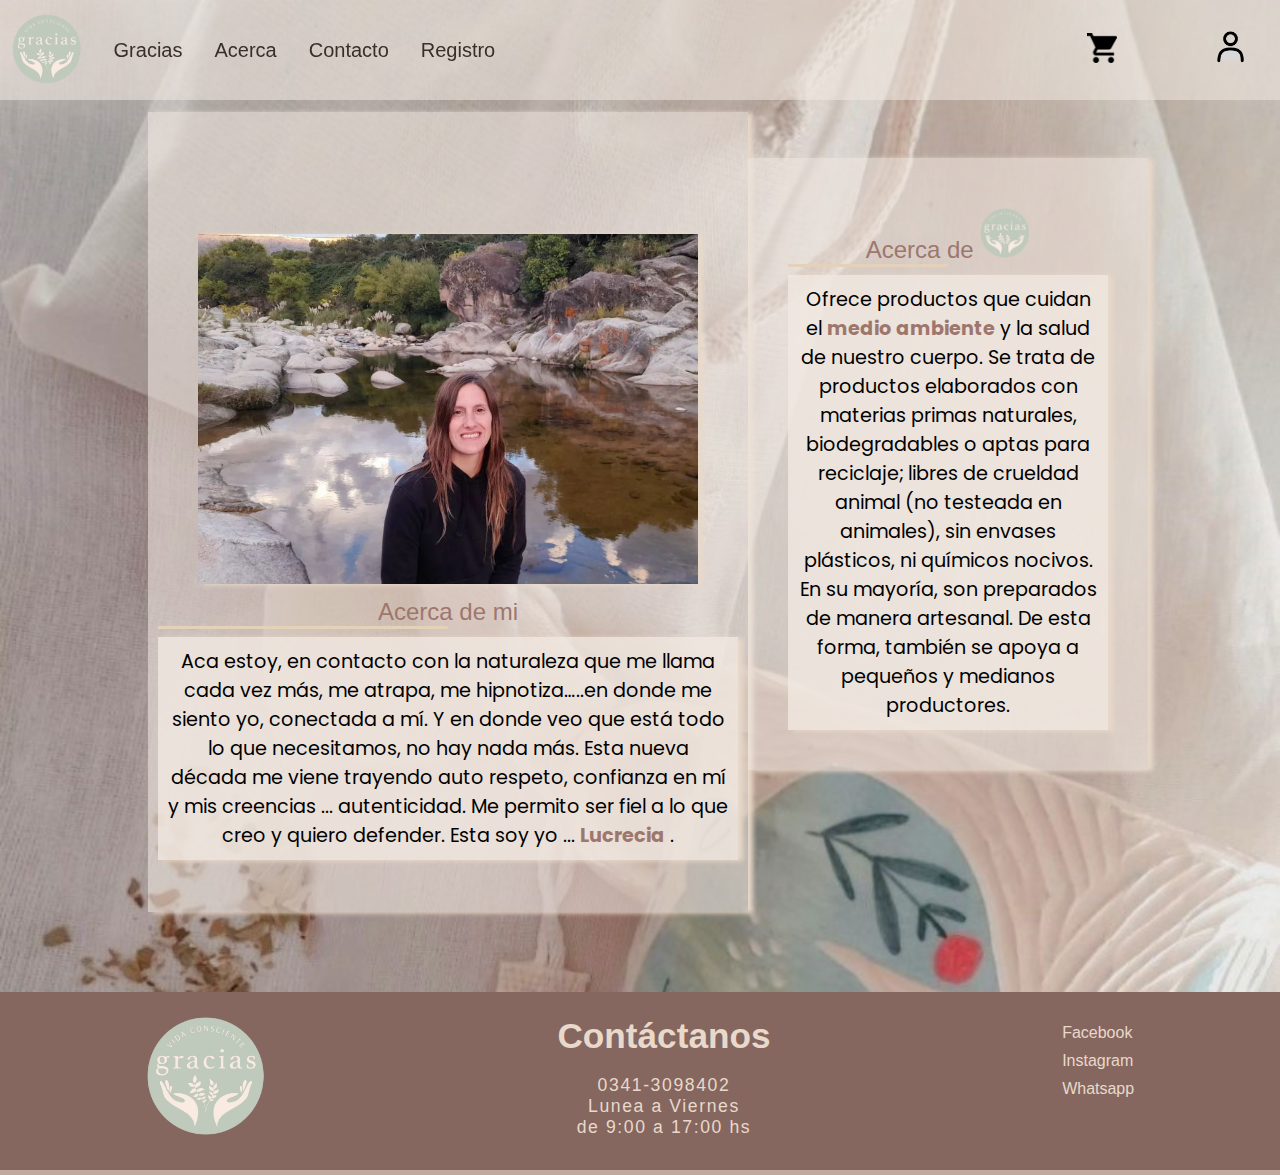
<file: pages/about/about.html>
<!DOCTYPE html>
<html lang="en">

<head>
    <meta charset="UTF-8">
    <meta name="viewport" content="width=device-width, initial-scale=1.0">
    <title>Acerca</title>
    <link rel="stylesheet" href="https://cdnjs.cloudflare.com/ajax/libs/font-awesome/6.4.2/css/all.min.css"
        integrity="sha512-z3gLpd7yknf1YoNbCzqRKc4qyor8gaKU1qmn+CShxbuBusANI9QpRohGBreCFkKxLhei6S9CQXFEbbKuqLg0DA=="
        crossorigin="anonymous" referrerpolicy="no-referrer" />
    <link rel="stylesheet" href="../../css/style.css">
</head>

<body>

    <header class="main-header">

        <input class="input-check" type="checkbox" name="" id="check-menu">
        <label class="label-menu" for="check-menu">
            <div class="burger-line">
                <img class="nav-logo" src="../../assets/images/logos/LOGO.png" alt="logo.img">
            </div>
        </label>
        <nav class="main-nav" id="header-nav">
            <ul class="nav-list">
                <li class="nav-item"><a class='nav-link' href='../../index.html'>Gracias</a> </li>
                <li class="nav-item"><a class='nav-link' href='../../pages/about/about.html'>Acerca</a> </li>
                <li class="nav-item"><a class='nav-link' href='../../pages/contact/contact.html'>Contacto</a> </li>
                <li class="nav-item"><a class='nav-link' href='../../pages/register/register.html'>Registro</a> </li>

            </ul>
        </nav>


        <div class="user-admin"></div>

        <div class="user-menu" id="header-user">

            <a class="cart-shopping" href="">
                <img src="../../assets/images/user-menu/carrito4.png" alt="cart.img" style="width: 30px; height:30px">
            </a>
            <div class="user-action"></div>
            <a class="user  user-name" href="/pages/login/login.html">
                <img src="../../assets/images/user-menu/usuario2.png" alt="user.img" style="width: 35px; height: 35px ">
            </a>
        </div>

    </header>


    <main class="main-container">
        <section class="about">
            <div class=" resume resume-Lucre">
                <img class="photo" src="../../assets/images/about/Lucrecia.png" alt="">
                <h2 class="about-title">Acerca de mi</h2>
                <div class="linea"></div>
                <p class="description  description-Lucre">
                    Aca estoy, en contacto con la naturaleza que me llama cada vez más, me atrapa, me hipnotiza…..en
                    donde me
                    siento yo, conectada a mí. Y en donde veo que está todo lo que necesitamos, no hay nada más. Esta
                    nueva
                    década me viene trayendo auto respeto, confianza en mí y mis creencias ... autenticidad.
                    Me permito ser fiel a lo que creo y quiero defender.
                    Esta soy yo ... <strong>Lucrecia</strong> .
                </p>
            </div>
            <div class=" resume resume-web">
                <h1 class="about-title">Acerca de <img class="about-logo" src="../../assets/images/logos/LOGO.png"
                        alt="">
                </h1>
                <div class="linea"></div>
                <p class="description description-gracias"> Ofrece productos que cuidan el <strong>medio
                        ambiente</strong> y la salud de
                    nuestro cuerpo. Se
                    trata
                    de productos elaborados con materias primas naturales, biodegradables o aptas para reciclaje; libres
                    de
                    crueldad animal (no testeada en animales), sin envases plásticos, ni químicos nocivos. En su
                    mayoría,
                    son preparados de manera artesanal. De esta forma, también se apoya a pequeños y medianos
                    productores.
                </p>

            </div>
        </section>


    </main>

    <!-- FOOTER -->

    <footer class="main-footer">

        <section class="footer-section">
            <div class="footer-logo">
                <img class="footer-logo" src="../../assets/images/logos/LOGO.png" alt="">
            </div>
        </section>

        <section class="footer-section">
            <div class="footer-phone">
                <h1> Contáctanos</h1>
                <p class="phone-description">0341-3098402 <br>
                    Lunea a Viernes <br>
                    de 9:00 a 17:00 hs</p>
            </div>
        </section>

        <section class="footer-section">
            <div class="social-media">
                <ul class="footer-list">
                    <li><a class="link-footer" href=""><i class="fa-brands fa-square-facebook"></i> Facebook</a></li>
                    <li><a class="link-footer" href=""><i class="fa-brands fa-instagram"></i> Instagram</a></li>
                    <li><a class="link-footer" href=""><i class="fa-brands fa-whatsapp"></i> Whatsapp</a></li>

                </ul>

            </div>
        </section>
        <div class="line-feature"></div>



    </footer>



    <!-- SCRIPTS -->
    <script src="../../js/header.js"></script>




</body>

</html>
</file>
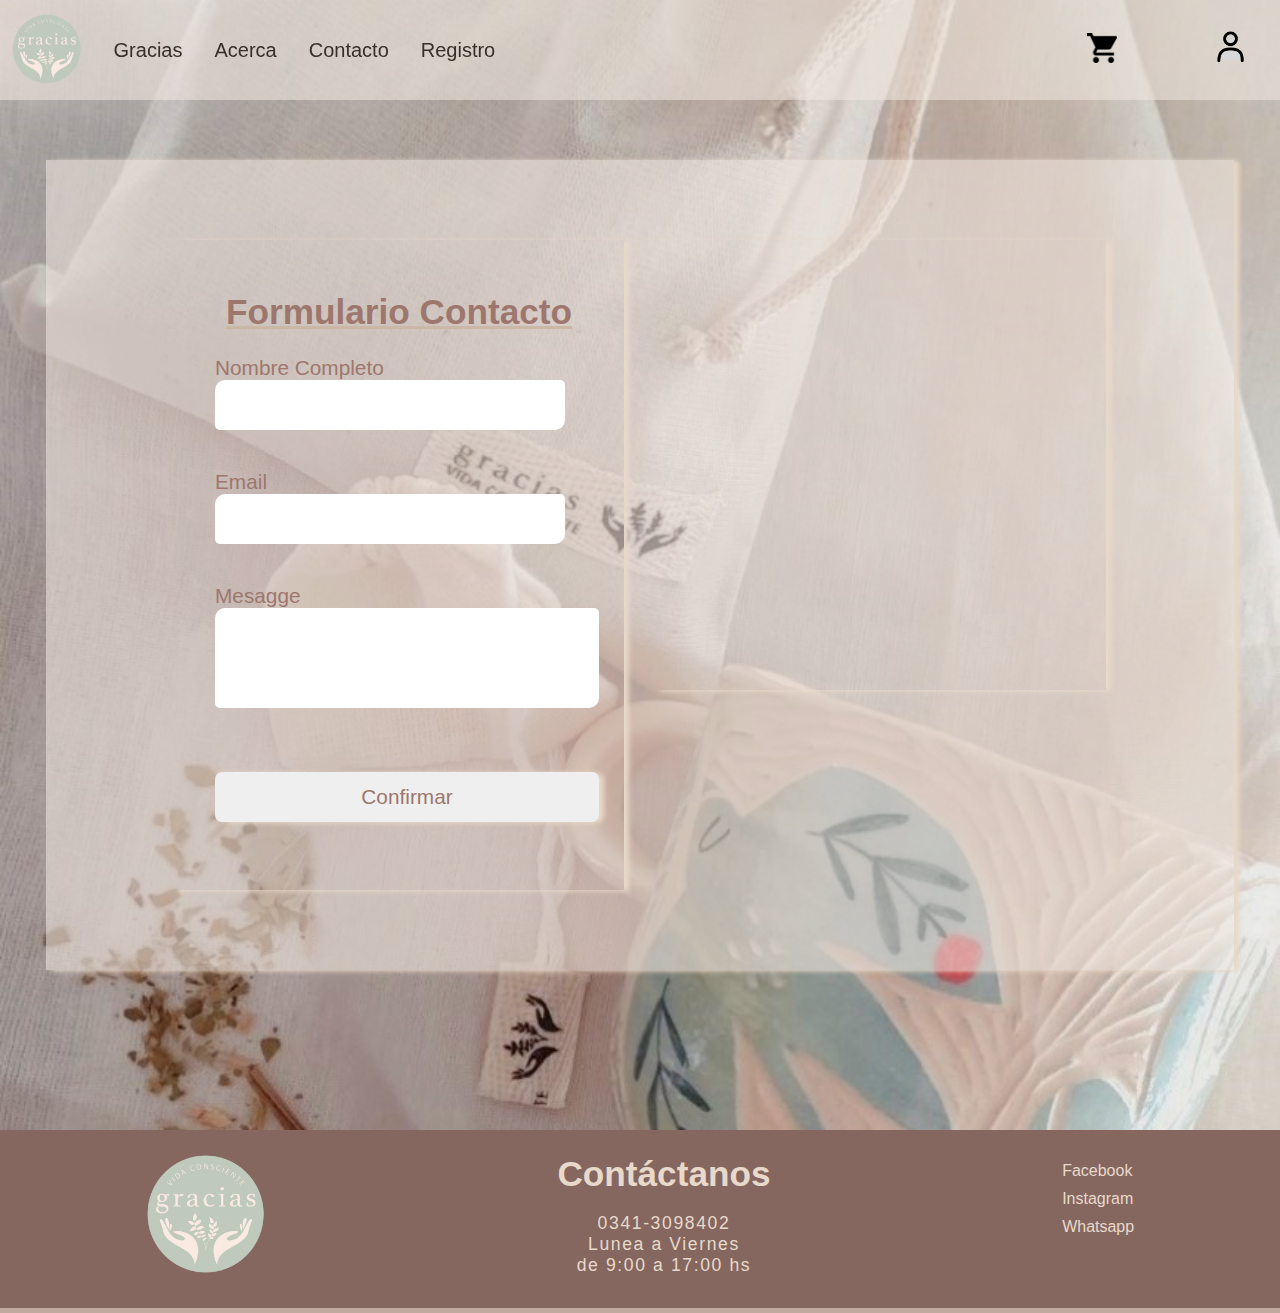
<file: pages/contact/contact.html>
<!DOCTYPE html>
<html lang="en">

<head>
    <meta charset="UTF-8">
    <meta name="viewport" content="width=device-width, initial-scale=1.0">
    <title>Contact</title>
    <link rel="stylesheet" href="https://cdnjs.cloudflare.com/ajax/libs/font-awesome/6.4.2/css/all.min.css"
        integrity="sha512-z3gLpd7yknf1YoNbCzqRKc4qyor8gaKU1qmn+CShxbuBusANI9QpRohGBreCFkKxLhei6S9CQXFEbbKuqLg0DA=="
        crossorigin="anonymous" referrerpolicy="no-referrer" />
    <link rel="stylesheet" href="../../css/style.css">

</head>

<body>

    <header class="main-header">

        <input class="input-check" type="checkbox" name="" id="check-menu">
        <label class="label-menu" for="check-menu">
            <div class="burger-line">
                <img class="nav-logo" src="../../assets/images/logos/LOGO.png" alt="logo.img">
            </div>
        </label>
        <nav class="main-nav" id="header-nav">
            <ul class="nav-list">
                <li class="nav-item"><a class='nav-link' href='../../pages/login/index.html'>Gracias</a> </li>
                <li class="nav-item"><a class='nav-link' href='../../pages/about/about.html'>Acerca</a> </li>
                <li class="nav-item"><a class='nav-link' href='../../pages/contact/contact.html'>Contacto</a> </li>
                <li class="nav-item"><a class='nav-link' href='../../pages/register/register.html'>Registro</a> </li>

            </ul>
        </nav>


        <div class="user-admin"></div>

        <div class="user-menu" id="header-user">

            <a class="cart-shopping" href="">
                <img src="../../assets/images/user-menu/carrito4.png" alt="cart.img" style="width: 30px; height:30px">
            </a>
            <div class="user-action"></div>
            <a class="user  user-name" href="../../pages/login/login.html">
                <img src="../../assets/images/user-menu/usuario2.png" alt="user.img" style="width: 35px; height: 35px ">
            </a>
        </div>

    </header>

    <!---------- MAIN SECTION ------------------------>

    <main class="main-container">

        <div class="section-contact">

            <div class="contact-form-container">

                <h1 class="contact-title">Formulario Contacto</h1>

                <form class="contact-form" action="">
                    <div class="input-wrapper">
                        <label for="fullname">Nombre Completo</label>
                        <input type="text" name="fullname" id="fullname" required min="5" max="80">
                    </div>

                    <div class="input-wrapper">
                        <label for="email">Email</label>
                        <input type="email" name="email" id="email" pattern="[a-z0-9._%+-]+@[a-z0-9.-]+\.[a-z]{2,}$"
                            required min="5" max="80">
                    </div>

                    <div class="input-wrapper">
                        <label for="message">Mesagge</label>
                        <textarea name="message" id="message" rows="4" required minlength="10"
                            maxlength="400"></textarea>
                    </div>

                    <div class="input-wrapper">
                        <button type="submit">Confirmar</button>
                    </div>
                </form>
            </div>


            <div class="contact-map" class="contenedor">

                <iframe
                    src="https://www.google.com/maps/embed?pb=!1m18!1m12!1m3!1d3346.8513219482807!2d-60.64721532355254!3d-32.9813241736423!2m3!1f0!2f0!3f0!3m2!1i1024!2i768!4f13.1!3m3!1m2!1s0x95b7abb8dd03d0cf%3A0xd25dcf290acb9d4d!2sAv.%20San%20Mart%C3%ADn%2C%20Rosario%2C%20Santa%20Fe!5e0!3m2!1ses-419!2sar!4v1693265308036!5m2!1ses-419!2sar"
                    width="100%" height="100%" style="border:0;" allowfullscreen="" loading="lazy"
                    referrerpolicy="no-referrer-when-downgrade" name="iframe_a"></iframe>
            </div>

        </div>



    </main>
    <!-- FOOTER -->

    <footer class="main-footer">

        <section class="footer-section">
            <div class="footer-logo">
                <img class="footer-logo" src="../../assets/images/logos/LOGO.png" alt="">
            </div>
        </section>

        <section class="footer-section">
            <div class="footer-phone">
                <h1> Contáctanos</h1>
                <p class="phone-description">0341-3098402 <br>
                    Lunea a Viernes <br>
                    de 9:00 a 17:00 hs</p>
            </div>
        </section>

        <section class="footer-section">
            <div class="social-media">
                <ul class="footer-list">
                    <li><a class="link-footer" href=""><i class="fa-brands fa-square-facebook"></i> Facebook</a></li>
                    <li><a class="link-footer" href=""><i class="fa-brands fa-instagram"></i> Instagram</a></li>
                    <li><a class="link-footer" href=""><i class="fa-brands fa-whatsapp"></i> Whatsapp</a></li>

                </ul>

            </div>
        </section>
        <div class="line-feature"></div>



    </footer>

    <script src="../../js/header.js"></script>

</body>

</html>
</file>
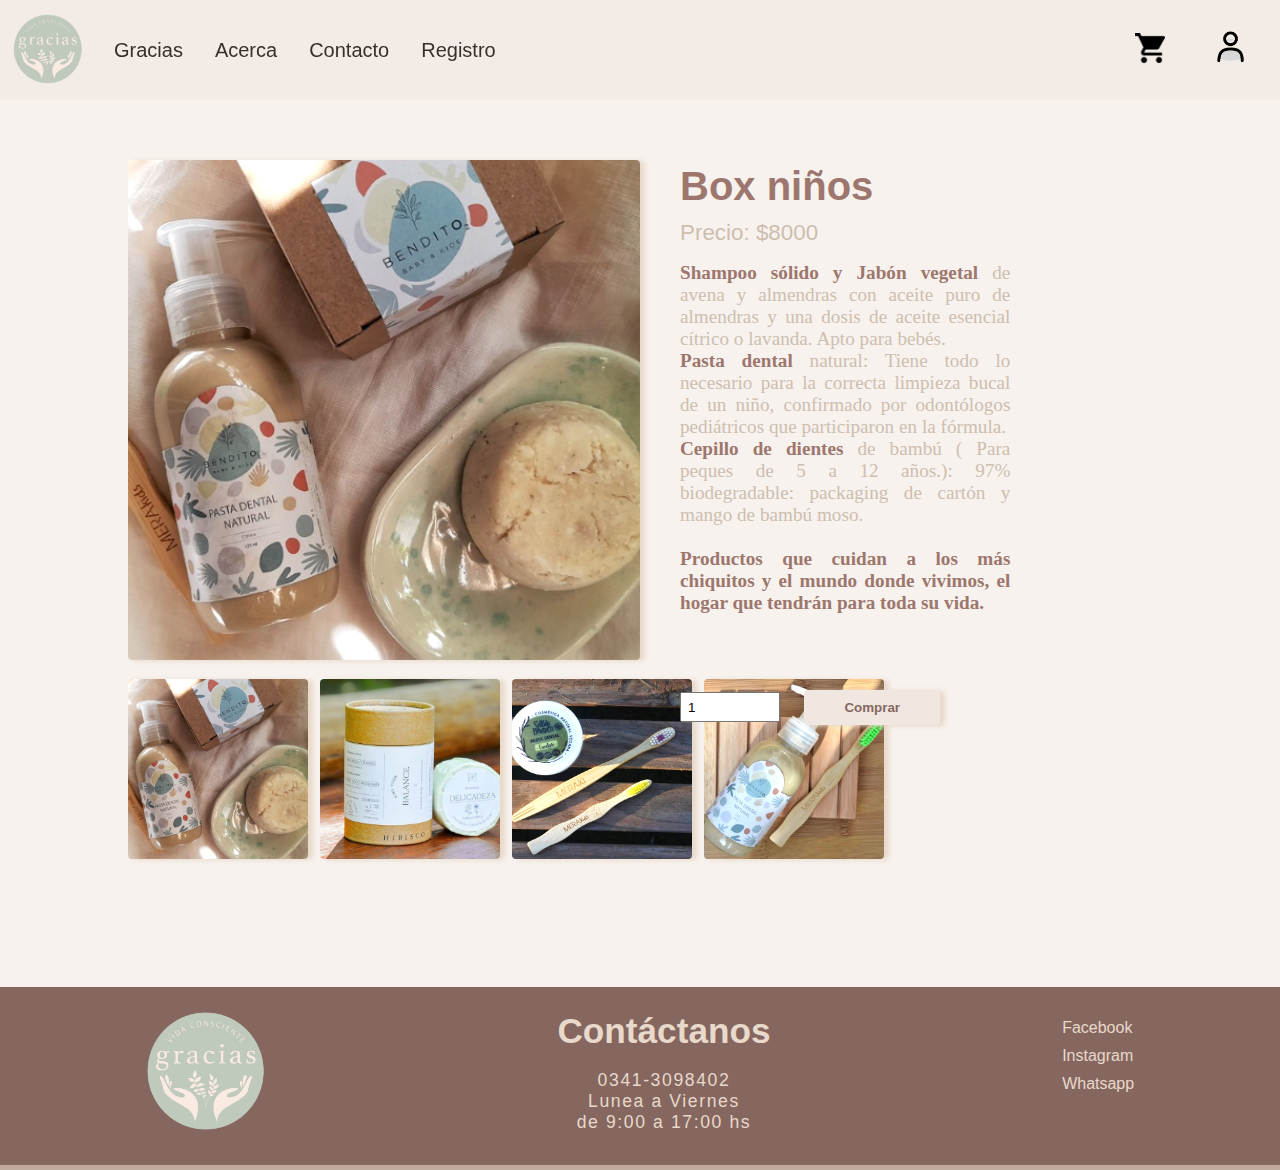
<file: pages/product-detail/product-detail.html>
<!DOCTYPE html>
<html lang="en">

<head>
    <meta charset="UTF-8">
    <meta name="viewport" content="width=device-width, initial-scale=1.0">
    <title>Product-detail</title>


    <link rel="stylesheet" href="https://cdnjs.cloudflare.com/ajax/libs/font-awesome/6.4.2/css/all.min.css"
        integrity="sha512-z3gLpd7yknf1YoNbCzqRKc4qyor8gaKU1qmn+CShxbuBusANI9QpRohGBreCFkKxLhei6S9CQXFEbbKuqLg0DA=="
        crossorigin="anonymous" referrerpolicy="no-referrer" />

    <link rel="stylesheet" href="../../css/style.css">
</head>

<body>

    <header class="main-header">

        <input class="input-check" type="checkbox" name="" id="check-menu">
        <label class="label-menu" for="check-menu">
            <div class="burger-line">
                <img class="nav-logo" src="../../assets/images/logos/LOGO.png" alt="logo.img">
            </div>
        </label>
        <nav class="main-nav" id="header-nav">
            <ul class="nav-list">
                <li class="nav-item"><a class='nav-link' href='../../index.html'>Gracias</a> </li>
                <li class="nav-item"><a class='nav-link' href='../../pages/about/about.html'>Acerca</a> </li>
                <li class="nav-item"><a class='nav-link' href='../../pages/contact/contact.html'>Contacto</a> </li>
                <li class="nav-item"><a class='nav-link' href='../../pages/register/register.html'>Registro</a> </li>

            </ul>
        </nav>


        <div class="user-admin"></div>

        <div class="user-menu" id="header-user">

            <a class="cart-shopping" href="">
                <img src="../../assets/images/user-menu/carrito4.png" alt="cart.img" style="width: 30px; height:30px">
            </a>
            <div class="user-action"></div>
            <a class="user  user-name" href="../../pages/login/login.html">
                <img src="../../assets/images/user-menu/usuario2.png" alt="user.img" style="width: 35px; height: 35px ">
            </a>
        </div>

    </header>

    <section class="product-detail-container">

        <div class="img-card">

            <img src="../../assets/images/product-detail/imagen.png" alt="" id="main-img">

            <div class="small-card">
                <img src="../../assets/images/product-detail/imagen.png" alt="" class="small-img">
                <img src="../../assets/images/product-detail/shampoo.png" alt="" class="small-img">
                <img src="../../assets/images/product-detail/cepillo2.png" alt="" class="small-img">
                <img src="../../assets/images/product-detail/pasta-dental.png" alt="" class="small-img">
            </div>

        </div>

        <div class="product-info">
            <h3> Box niños</h3>
            <h5>Precio: $8000</h5>
            <p><strong> Shampoo sólido y Jabón vegetal </strong> de avena y almendras con aceite puro de almendras y
                una dosis de aceite esencial cítrico o lavanda. Apto para bebés. <br>
                <strong>Pasta dental </strong> natural: Tiene todo lo necesario para la correcta limpieza bucal de un
                niño, confirmado por odontólogos pediátricos que participaron en la fórmula.<br>
                <strong>Cepillo de dientes </strong> de bambú ( Para peques de 5 a 12 años.): 97% biodegradable:
                packaging de cartón y mango de bambú moso. <br> <br>

                <strong>Productos que cuidan a los más chiquitos y el mundo donde vivimos, el hogar que tendrán para
                    toda su vida.</strong>
            </p>


            <div class="quantity">
                <input type="number" min="1" value="1">
                <button class="quantity-btn">Comprar</button>
            </div>
        </div>

    </section>

    <!-- FOOTER -->

    <footer class="main-footer">

        <section class="footer-section">
            <div class="footer-logo">
                <img class="footer-logo" src="../../assets/images/logos/LOGO.png" alt="">
            </div>
        </section>

        <section class="footer-section">
            <div class="footer-phone">
                <h1> Contáctanos</h1>
                <p class="phone-description">0341-3098402 <br>
                    Lunea a Viernes <br>
                    de 9:00 a 17:00 hs</p>
            </div>
        </section>

        <section class="footer-section">
            <div class="social-media">
                <ul class="footer-list">
                    <li><a class="link-footer" href=""><i class="fa-brands fa-square-facebook"></i> Facebook</a></li>
                    <li><a class="link-footer" href=""><i class="fa-brands fa-instagram"></i> Instagram</a></li>
                    <li><a class="link-footer" href=""><i class="fa-brands fa-whatsapp"></i> Whatsapp</a></li>

                </ul>

            </div>
        </section>
        <div class="line-feature"></div>

    </footer>

    <!-- Scripts -->
    <script src="../../js/product-detail.js"></script>
    <script src="../../js/products-cards.js"></script>

</body>

</html>
</file>
<file: css/style.css>
@import url("https://fonts.googleapis.com/css2?family=Poppins:wght@100;300;800&family=Roboto+Mono:wght@100;400;700&display=swap");
@import url("https://fonts.googleapis.com/css2?family=Pacifico&display=swap");
* {
  margin: 0;
  padding: 0;
  box-sizing: border-box;
}
body {
  font-family: var(--font);
  min-height: 100dvh;
  width: 100dvw;
  display: flex;
  flex-direction: column;
}
:root {
  --primary-color: #f0e8e0;
  --primary-color-transp: #f0e8e08e;
  --secondary-color: #382f28;
  --secondary-color-dark: #221d19;
  --terra-color: #9d776d;
  --terra-color-dark: #856760;
  --third-color: #cebeaf;
  --text-light: #e8d9ca;
  --light-transparency: #e8d9ca98;
  --light-more-transparency: #e8d9ca54;
  --box-shadow: 5px 1px 5px #e8d9ca;
  --font: "Open Sans", sans-serif;
  --font-secondary: "victor";
  --font-poppins: "Poppins", sans-serif;
  --font-pacifico: "Pacifico", cursive;
}

/*BURGER*/

.label-menu {
  width: 50px;
  border: none;
  display: flex;
  align-items: center;
  justify-content: center;
  height: 100%;
}
.burger-line {
  width: 25px;
  height: 3px;
  position: relative;
}
.label-menu:hover {
  cursor: pointer;
}

.input-check:checked ~ .main-nav {
  .nav-list {
    background-color: var(--primary-color-transp);
    position: fixed;
    left: 0;
    top: 100px;
    display: flex;
    flex-direction: column;
    text-align: center;
    padding: 2rem;
    width: 200px;
    height: 350px;
    margin: 0;
    transition: all 0.4s ease-in-out;
  }
  .admin {
    display: none;
  }
}

.nav-item:hover {
  text-decoration: underline;
}

.input-check {
  display: none;
}

/*HEADER*/

.main-header {
  width: 100%;
  display: flex;
  height: 100px;
  font-size: 20px;
  background-color: var(--primary-color-transp);
  position: fixed;
  z-index: 1;
}
.main-nav {
  display: flex;
  padding: 2rem;
}
@media screen and (min-width: 768px) {
  .main-nav {
    flex-grow: 1;
  }
}
.nav-list {
  margin-left: 2rem;
  display: flex;
  gap: 2rem;
  list-style-type: none;
  align-items: center;
  color: var(--secondary-color);
  font-weight: 300;
  text-decoration: none;
}
.nav-link {
  text-decoration: none;
  color: var(--secondary-color);
}

@media (max-width: 768px) {
  .nav-list {
    display: none;
  }

  .main-nav {
    display: flex;
    justify-content: flex-start;
  }

  .main-header {
    font-size: 18px;
  }
}

/*USER-MENU*/

.user-admin {
  height: auto;
  width: 500px;
  display: flex;
  justify-content: center;
  padding: 1rem;
}
.user-menu {
  display: flex;
  align-items: center;
  justify-content: space-around;
  margin-left: 2rem;
  padding: 1rem;
}
.user-menu:hover {
  cursor: pointer;
}
.nav-logo {
  width: 70px;
  height: 70px;
  transform: translateY(-50%);
}
.cart-shopping,
.user {
  color: var(--secondary-color);
  font-size: 20px;
  padding: 1rem;
}
.user {
  margin-left: 1rem;
}
.user-profile-picture {
  width: 60px;
  height: 60px;
  border-radius: 50%;
}

/*BANNER*/

@media (max-width: 768px) {
  .main-banner {
    height: 300px;
  }
}
.main-banner {
  display: flex;
  flex-direction: column;
  justify-content: center;
  align-items: center;
  position: relative;
  box-shadow: 10px 10px 10px #cbb7a5;
}

@media (max-width: 820px) {
  .brand img {
    display: none;
  }
}

.brand img {
  object-fit: cover;
  position: absolute;
  top: 50%;
  left: 50%;
  transform: translate(-50%, -50%);
  height: 500px;
  width: 500px;
}

@media (max-width: 768px) {
  .banner-video {
    width: 100%;
    height: 100%;
    object-fit: cover;
  }
}
.banner-video {
  width: 100%;
  height: 100%;
  object-fit: cover;
}

/*MAIN*/

.main-container {
  display: flex;
  flex-direction: column;
  justify-content: center;
  align-items: center;
  background-color: #f9f4ef;
  flex-grow: 1;
  width: 100%;
}

.main-title {
  font-family: var(--font);
  font-size: 1.7rem;
  margin-top: 40px;
  color: var(--third-color);
}

.line {
  height: 5px;
  width: 80%;
  background-color: var(--light-transparency);
  position: relative;
}

/*CARDS*/

.card-section {
  background-color: transparent;
  position: relative;
  display: flex;
  justify-content: center;
  align-items: center;
  flex-wrap: wrap;
  padding: 40px;
}
.card-section .card {
  border-radius: 10px;
  position: relative;
  max-width: 300px;
  height: 250px;
  margin: 70px 35px;
  padding: 5px;
  display: flex;
  flex-direction: column;
  transition: 0.9s ease-in-out;
}
.card-section .card:hover {
  height: 650px;
}

.card-info-text {
  color: var(--secondary-color);
  margin-top: 1rem;
  text-align: center;
  letter-spacing: 0.1rem;
}

.card-info-title {
  font-family: var(--fa-font-regular);
  font-size: 1.7rem;
  margin-top: 40px;
  color: var(--third-color);
  text-shadow: 2px 2px 4px rgba(0, 0, 0, 0.5);
}

.card-section .card .imgBx img {
  width: 300px;
  height: 320px;
  border-radius: 4px;
  object-fit: cover;
  box-shadow: var(--box-shadow);
}
.card-section .card .card-container {
  background-color: var(--primary-transp);
  border-radius: 10px;
  box-shadow: 0px 5px 5px #e8d9ca;
  display: flex;
  flex-direction: column;
  flex-grow: 1;
  height: 500px;
  width: 300px;
  font-family: var(--font-family-banner);
  position: relative;
  padding: 10px 15px;
  text-align: center;
  visibility: hidden;
  opacity: 0;
  transition: 0.7s ease-in-out;
}
.card-section .card:hover .card-container {
  visibility: visible;
  opacity: 1;
  margin-top: -90px;
  transition-delay: 50ms;
}

.card-values {
  margin-top: 3rem;
  display: flex;
  justify-content: space-between;
  align-items: flex-end;
  color: var(--third-color);
}
.card-date {
  font-size: 1.2rem;
}

.card-price {
  font-size: 1.25rem;
  margin-right: 8px;
}

.card-footer {
  margin-top: 2.5rem;
  margin-bottom: 1.5rem;
  display: flex;
  justify-content: space-between;
  padding: 10px 8px 8px;
}
.card-btn,
.card-button {
  background-color: var(--light-transparency);
  color: var(--secondary-color);
  border: none;
  padding: 10px;
  font-size: 16px;
  border-radius: 5px;
  box-shadow: 0px 4px 6px rgba(0, 0, 0, 0.1);
  cursor: pointer;
  text-decoration: none;
}

/*FEATURE SECTION*/

.line-feature {
  margin-top: 2rem;
  height: 5px;
  width: 100%;
  background-color: var(--light-transparency);
  position: relative;
}
@media (min-width: 768px) {
  .feature-section {
    display: flex;
    flex-direction: row !important ;
  }
  .feature {
    flex: 1 1 0%;
    padding: 5rem 1rem;
  }
}
.feature-section {
  display: flex;
  flex-direction: column;
  justify-content: space-around;
  margin-top: 4rem;
  margin-bottom: 4rem;
  width: 100%;
}
.feature-section .feature {
  padding: 3rem 1rem;
  text-align: center;
  display: flex;
  flex-direction: column;
  align-items: center;
  position: relative;
  cursor: pointer;
}
.fa-solid {
  font-size: 2.5rem;
  margin-bottom: 0.25rem;
  color: var(--secondary-color);
}

/*FOOTER*/

@media (width < 768px) {
  .main-footer {
    display: flex;
    flex-direction: column;
    gap: 1rem;
    text-align: center;
    align-items: center;
    padding-top: 1rem;
    width: 100%;
  }
}
.main-footer {
  width: 100%;
  display: flex;
  padding-top: 1.5rem;
  background-color: var(--terra-color-dark);
  position: relative;
  flex-wrap: wrap;
}
.footer-section {
  flex-grow: 1;
  display: flex;
  justify-content: space-around;
}
.footer-logo {
  width: 120px;
  height: 120px;
}
.fa-brands {
  margin-bottom: 10px;
  margin-top: 10px;
  font-size: 1.5rem;
}

.footer-list {
  list-style-type: none;
}

.link-footer {
  color: var(--text-light);
  text-decoration: none;
  font-size: 1rem;
}
.footer-phone {
  color: var(--text-light);
  font-size: 1.1rem;
}
.phone-description {
  margin-top: 1.2rem;
  text-align: center;
  letter-spacing: 0.1rem;
}

/*========== Acerca =======================*/

main:not(.index) {
  background-image: url(/assets/images/cards/mate_yerba3.jpg);
  background-repeat: no-repeat;
  background-size: cover;
  background-position: top;
}

.about {
  height: 100%;
  margin-bottom: 5rem;
  display: flex;
  flex-direction: row;
  justify-content: center;
  align-items: center;
}
.resume {
  text-align: center;
  padding: 10px;
}
.resume-Lucre {
  margin-top: 7rem;
  background-color: var(--primary-color-transp);
  box-shadow: var(--box-shadow);
  width: 600px;
  height: 800px;
  margin-left: 2rem;
}
.resume-web {
  background-color: var(--primary-color-transp);
  box-shadow: var(--box-shadow);
  margin-top: 1rem;
  padding: 2.5rem;
  width: 400px;
  margin-right: 1rem;
}
.photo {
  box-shadow: var(--box-shadow);
  margin-top: 7rem;
  width: 500px;
  height: 350px;
  object-fit: cover;
}
.about-title {
  font-family: var(--font);
  font-weight: 300;
  color: var(--terra-color);
  font-size: 1.5rem;
  margin-top: 10px;
}
strong {
  color: var(--terra-color);
}
.linea {
  width: 50%;
  height: 3px;
  background-color: rgb(227, 209, 186);
  position: relative;
  animation: movimiento-linea 10s linear infinite;
}
@keyframes movimiento-linea {
  0% {
    left: 0;
  }
  100% {
    left: 50%;
  }
}

.description {
  margin-top: 0.5rem;
  padding: 10px;
  text-align: center;
  font-family: var(--font-poppins);
  font-size: 1.2rem;
  background-color: #f0e8e0d1;
  box-shadow: var(--box-shadow);
}
.about-logo {
  height: 50px;
  width: 50px;
}

@media (max-width: 768px) {
  .main-container-about {
    padding: 2rem;
    text-align: center;
    display: flex;
    flex-direction: column;
    justify-content: space-between;
    align-items: center;
  }
  .about {
    display: flex;
    flex-direction: column;
  }
  .resume-Lucre {
    text-align: center;
    align-items: center;
    padding: 1.3rem;
    width: 100%;
    height: 100%;
  }
  .resume-web {
    margin-top: 0 8rem;
  }
  .description-Lucre {
    margin: 0 7rem;
    margin-left: 5rem;
  }
}
/*================= Contacto ===================*/

.section-contact {
  display: flex;
  flex-direction: row;
  justify-content: center;
  margin: 10rem 8rem;
  background-color: var(--primary-color-transp);
  padding: 5rem 8rem;
  box-sizing: border-box;
  box-shadow: var(--box-shadow);
}

.contact-title,
.login-title,
.contact-title-register {
  font-size: 2.2rem;
  color: var(--terra-color);
  margin: 1rem;
  text-decoration: underline;
  text-decoration-color: #cbb7a5;
}

.contact {
  transform: translateY(-30px);
}
.contact-form-container {
  box-shadow: var(--box-shadow);
  flex: 1 0 0%;
  width: 400px;
  height: 650px;
  display: flex;
  flex-direction: column;
  align-items: center;
  justify-content: center;
  box-sizing: border-box;
  position: relative;
}
.contact-map {
  box-shadow: var(--box-shadow);
  flex: 1 0 0;
  height: 450px;
  width: 500px;
  margin-left: 2rem;
  position: relative;
}
@media screen and (max-width: 820px) {
  .main-container {
    align-items: center;
  }
  .section-contact,
  .contact-map {
    margin: 3rem 0;
  }
  .section-contact {
    display: flex;
    flex-direction: column;
    align-items: center;
  }
  .contact-form-container {
    width: 100%;
  }
  .contact-map {
    flex-basis: 0%;
    height: 450px;
    width: 300px;
  }

  .contact-title {
    transform: translateY(-60px);
  }
}

/*================ Registro==============*/

.contact-title-register {
  margin-top: 3rem;
  display: block;
  background-color: var(--light-more-transparency);
  padding: 1rem 10.5rem;
  transform: translateY(100px);
}

.input-wrapper {
  display: flex;
  flex-direction: column;
  margin-bottom: 1.5rem;
  width: 400px;
  padding: 0.5rem;
  margin-left: 1rem;
  resize: none;
}
.input-wrapper :is(input, textarea, select, option, label, select) {
  outline: none;
  border: none;
  border-radius: 10px 5px;
}
.input-wrapper :is(input, option, select) {
  width: 350px;
  height: 50px;
}
.input-wrapper textarea {
  resize: none;
  min-height: 100px;
}
.input-wrapper label {
  color: var(--terra-color);
  font-size: 1.3rem;
  text-align: left;
  color: var();
  font-weight: 400;
}
.input-wrapper button {
  margin-top: 1.5rem;
  padding: 0.8rem;
  border: none;
  border-radius: 7px;
  box-shadow: var(--box-shadow);
  color: var(--terra-color);
  font-size: 1.3rem;
  font-weight: 300;
}
button:hover {
  cursor: pointer;
}

@media screen and (width<768px) {
  .section-contact {
    flex-direction: column;
    justify-content: center;
    text-align: center;
    margin-top: 8rem;
    margin-left: 1.2rem;
  }
  .input-wrapper :is(input, textarea, select, option, label, select) {
    padding: 0.5rem 1rem;
    font-size: 1.4rem;
  }
  textarea,
  button {
    margin-right: 2rem;
  }
}

/*================== Login ===============*/
.body-login {
  background-color: var(--light-transparency);
  display: flex;
  align-items: center;
  justify-content: center;
}

.btn-form {
  box-shadow: var(--box-shadow);
  color: var(--terra-color);
  margin-left: 1rem;
  font-size: 1rem;
  font-weight: 300;
  padding: 1rem 0.75rem;
  border-radius: 3px;
  cursor: pointer;
  border: none;
}
/*================Header======================*/

.header-link {
  text-decoration: none;
  padding: 1rem 1.25rem;
  margin-left: 0.5rem;
  display: inline-block;
  outline: none;
  border: none;
  cursor: pointer;
  background-color: transparent;
  color: var(--secondary-color);
  font-size: 1.3rem;
  font-weight: 300;
}
.header-link:hover {
  text-decoration: underline;
}

.admin:hover {
  /*User admin/Product admin*/
  text-decoration: underline;
}
.user-name {
  text-decoration: none;
}
.user-profile-picture {
  /*picture usuario*/
  width: 60px;
  height: 60px;
  border-radius: 150%;
}

@media screen and (width<768px) {
  .user-profile-picture {
    display: flex;
    justify-content: flex-end;
  }
}
/*=========Admin-user / Admin-product ====================*/

/*===Formulario===*/

.input-container {
  /*Buscar por nombre*/

  .input {
    margin-top: 8rem;
    margin-left: 6rem;
    font-size: 1rem;
    outline: none;
    border: none;
    background-color: var(--light-more-transparency);
  }
}
@media screen and (width<768px) {
  .input-container {
    margin-top: none;
    margin-left: none;
  }
}

/*Contenedor Formulario*/

.admin-container {
  display: flex;
  justify-content: center;
  align-items: center;
  margin: 5rem;
  display: grid;
  grid-template-columns: repeat(
    auto-fill,
    minmax(450px, 1fr)
      /*menos de 500px de ancho se va uno debajo del otro, si entran los dos se ponen uno al lado del otro */
  );
  gap: 0.5rem;
}

#user-form {
  margin: 2rem;
  max-width: 500px;
  padding: 2rem;
  box-sizing: border-box;
  box-shadow: var(--box-shadow);
  background-color: var(--light-transparency);
  box-shadow: (--box-shadow);
  margin-inline: auto;
}
.active {
  color: var(--terra-color);
  margin-left: 2rem;
  font-size: 1.3rem;
  margin-bottom: 0.8rem;
}

/*===Tabla====*/

.user-table {
  margin: 2rem;
  padding: 2rem;
  width: 900px;
  border-collapse: collapse;
}
@media screen and (width<768px) {
  .user-table {
    width: 100%;
    display: block; /*sacar display table*/
    overflow-x: scroll; /*genere scroll x */
    margin: 1rem;
  }
}
.table-head {
  background-color: var(--light-transparency);
  font-size: 1.2rem;
  color: var(--terra-color);
  padding: 2rem;
}

td {
  font-family: var(--font);
  font-weight: 300;
  color: var(--terra-color-dark);
  padding: 10px;
}

.user-table :is(th, td) {
  text-align: center;
  padding: 5px 10px;
  box-sizing: border-box;
  box-shadow: var(--box-shadow);
  background-color: #edd8c6af;
  box-shadow: (--box-shadow);
  border-collapse: collapse;
}

/*Imagen Avatar*/
.table-row .user-image img {
  width: 70px;
  height: 70px;
  border-radius: 50%;
  object-fit: cover;
}
.action-btn {
  background-color: rgb(115, 146, 115);
  width: 30px;
  height: 30px;
  padding: 0.25rem;
  border-radius: 3px;
  cursor: pointer;
  border: none;
}
.action-btn > i {
  color: var(--third-color);
  font-size: 1.3rem;
  margin-right: 0.7rem;
}

.btn-danger {
  background-color: rgb(229, 116, 138);
}

/*============Product-detail==============*/

.product-detail-container {
  background-color: var(--light-more-transparency);
  padding: 8rem;
  display: flex;
  gap: 40px;
  justify-content: start;
  align-items: start;
}
.img-card {
  margin-top: 2rem;
  width: 50%;
}
.img-card img {
  box-shadow: var(--box-shadow);
  width: 100%;
  height: 500px;
  flex-shrink: 0;
  object-fit: cover;
  border-radius: 4px;
}
#main-img {
  max-width: 100%;
}
.small-card {
  display: flex;
  justify-content: start;
  align-items: center;
  margin-top: 15px;
  gap: 12px;
}
.small-card img {
  width: 180px;
  height: 180px;
  border-radius: 4px;
  cursor: pointer;
}
.product-info {
  margin-top: 2rem;
  width: 60%;
}
.product-info h3 {
  font-size: 2.5rem;
  color: var(--terra-color);
  font-weight: 600;
  line-height: 130%;
}
.product-info h5 {
  font-size: 1.4rem;
  font-weight: 500;
  line-height: 130%;
  margin: 6px 0;
  color: var(--third-color);
}
.product-info p {
  font-family: cursive;
  text-align: justify;
  font-size: 1.2rem;
  color: var(--third-color);
  margin: 15px 0;
  width: 70%;
}
.quantity {
  margin-top: 3rem;
}
.quantity input {
  width: 100px;
  height: 30px;
  margin-top: 30px;
  padding: 6px;
}
.quantity-btn {
  background-color: var(--primary-color);
  box-shadow: var(--box-shadow);
  border-radius: 4px;
  padding: 10px 40px;
  color: var(--terra-color-dark);
  font-weight: 600;
  border: none;
  outline: none;
  margin-left: 20px;
}

@media screen and (width<768px) {
  .product-detail-container {
    flex-direction: column;
    /* margin-left: 0.1rem; */
    justify-content: center;
  }
  .product-info {
    width: 100%;
  }
  .product-info p {
    width: 90%;
  }
  .small-card img {
    width: 90px;
  }
  .img-card {
    width: 100%;
  }
}
</file>
